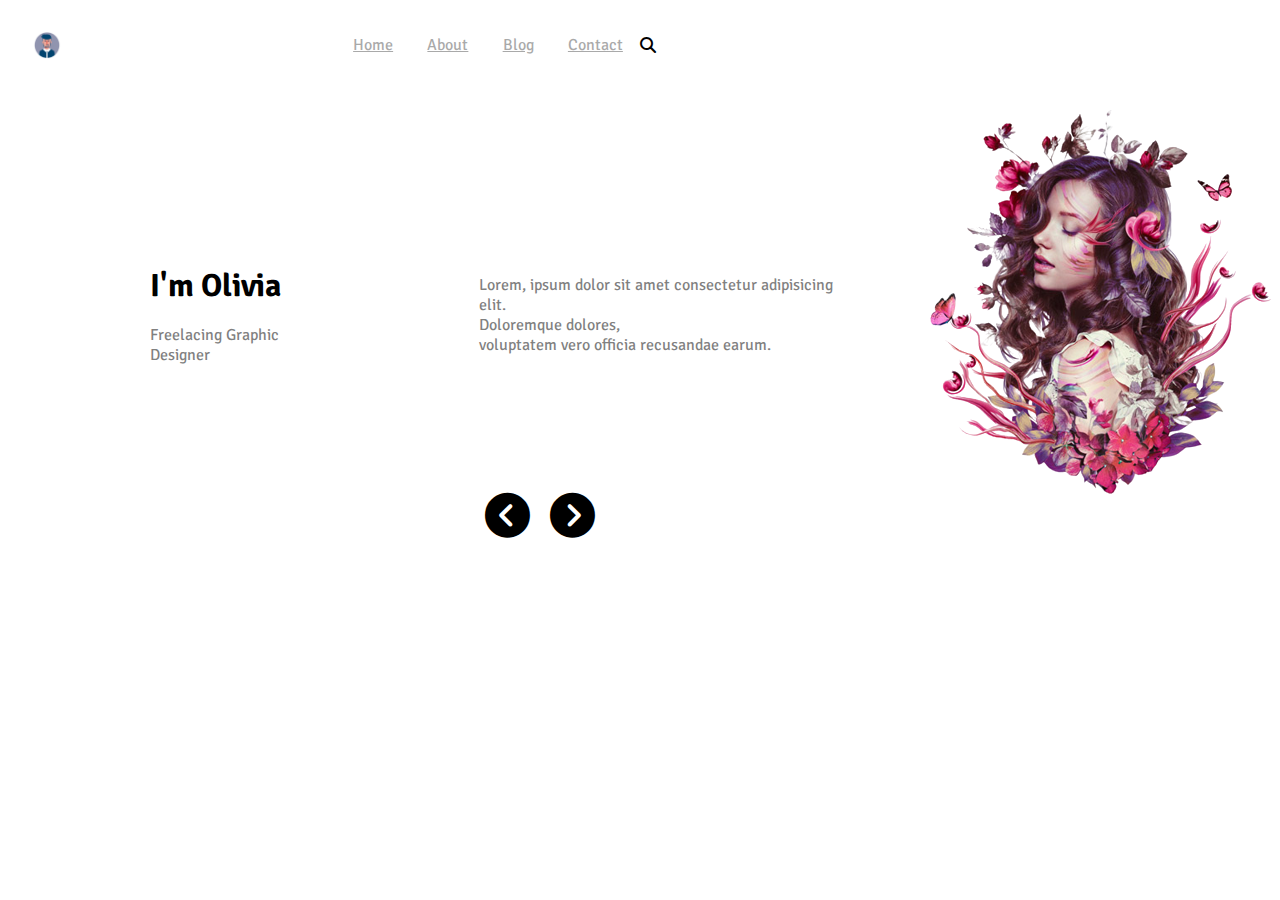
<file: index.html>
<!DOCTYPE html>
<html lang="en">
<head>
    <meta charset="UTF-8">
    <meta http-equiv="X-UA-Compatible" content="IE=edge">
    <meta name="viewport" content="width=device-width, initial-scale=1.0">
    <link rel="stylesheet" href="style.css">
    <link rel="stylesheet" href="https://cdnjs.cloudflare.com/ajax/libs/font-awesome/6.3.0/css/all.min.css"  />
    <title>litlle design</title>
</head>
<body>
        <header>
            <div class="logo-container">
                <img src="./tesla img/avatar-removebg.png" alt="" class="logo">
            </div>
                    <nav>
                        <ul class="nav-links">
                            <li ><a class="nav-link"href="#"> Home</li></a>
                            <li ><a class="nav-link"href="#">About</li></a> 
                            <li ><a class="nav-link"href="#"> Blog</li></a>
                            <li ><a class="nav-link" href="#">Contact</li></a>
                        </ul>
                    </nav>
                    <div class="cart">
                        <i class="fa-solid fa-magnifying-glass" id="search"></i>
                    </div>
                    </header>
        <div class="letter">
            <div class="latter">
                <div class="free">
            <h1>I'm Olivia</h1> <br>
            <p>Freelacing Graphic Designer</p></div>
            <div class="paragraph">
                <p>Lorem, ipsum dolor sit amet consectetur adipisicing elit. <br>
                    Doloremque dolores,<br>
                    voluptatem vero officia recusandae earum.</p></div>
                    <div class="image">
                        <img src="./tesla img/floral.png " alt="" class="woman">
                    </div>
                </div>
            </div>
        <div class="chevron">
          <p class="icon"> 
            <div class="left"> <i class="fa-solid fa-circle-chevron-left" id="left"></i></div>
                <div class="right"> &nbsp;
            <i class="fa-solid fa-circle-chevron-right" id="right"></i></div></p></div> 

           
            
</body>
</html>
</file>
<file: style.css>
@import url('https://fonts.googleapis.com/css2?family=Signika+Negative:wght@300&display=swap');
*{
    margin: 0px;
    padding: 0px;
    box-sizing: border-box;
    font-family: 'Signika Negative', sans-serif;
}


header{
   width: 95%;
   margin: auto;
   height: 10vh;
   align-items: center;
    display: flex;
    /* background-color:#ff7684; */
}
.logo-container,.nav-links,.cart{
    display: flex;
}
.logo{

    width: 10%;
}

.logo-container{
    flex:1;
}

.cart{
    width: 50%;
}

nav{ 
    flex:1;
    color: #ffff;
}
.nav-links{
     list-style: none; 
    align-items: center;
  justify-content: space-around;
    
}

.nav-link{
    color:darkgrey;
}

.letter{
    margin: auto;
    padding: 150px;
    display: flex;
    align-items: center;
    height: 50vh; 
}
.letter  p{
    color: grey;
}

.latter{
    display: flex;
    align-items: center;
    justify-content: space-between;
}
.paragraph{
    align-items: center;
    margin-left: 150px;
}
 
/* .icon{
    text-align: center;
    margin-right:200px;
    margin-top: -50px;
} */

.chevron{
    font-size: 45px;
    color:black;
    display: flex;
    justify-content: center;
    margin-right: 200px;
    margin-top: -50px;
    
}

.left :hover{
    color: purple;
}

.right :hover{
    color: purple;
}
 .image{
    width: 30%;
    height: 50%;
}
.image :hover{
    transform: scale(1.1);
    transition: 0.1s;
}

.paragraph :hover{
    transform: scale(1.1);
    transition: 0.1s;
    color:rgba(93, 63, 244, 0.622);
    
}

.free :hover{
    transform: scale(1.1);
    transition: 0.3s;
    color: dodgerblue;
}

.cart :hover{
    transform: scale(1.1);
    transition: 0.3s;
    color: dodgerblue;
   
}

.footer{
    position: fixed;
    bottom: 0;
    width: 100%;
    height: 30%;
    background-color: red;
    color: white;
}

.footer h3{
    margin-left: 100px;
    margin-top: 30px;
}

.nav-links :hover{
    transform: matrix3d(1.5);
    transition: 0.5s;
    color: green;
}
.social{
  display: flex;
    color:black;
    margin-left: 100px;
}
</file>
